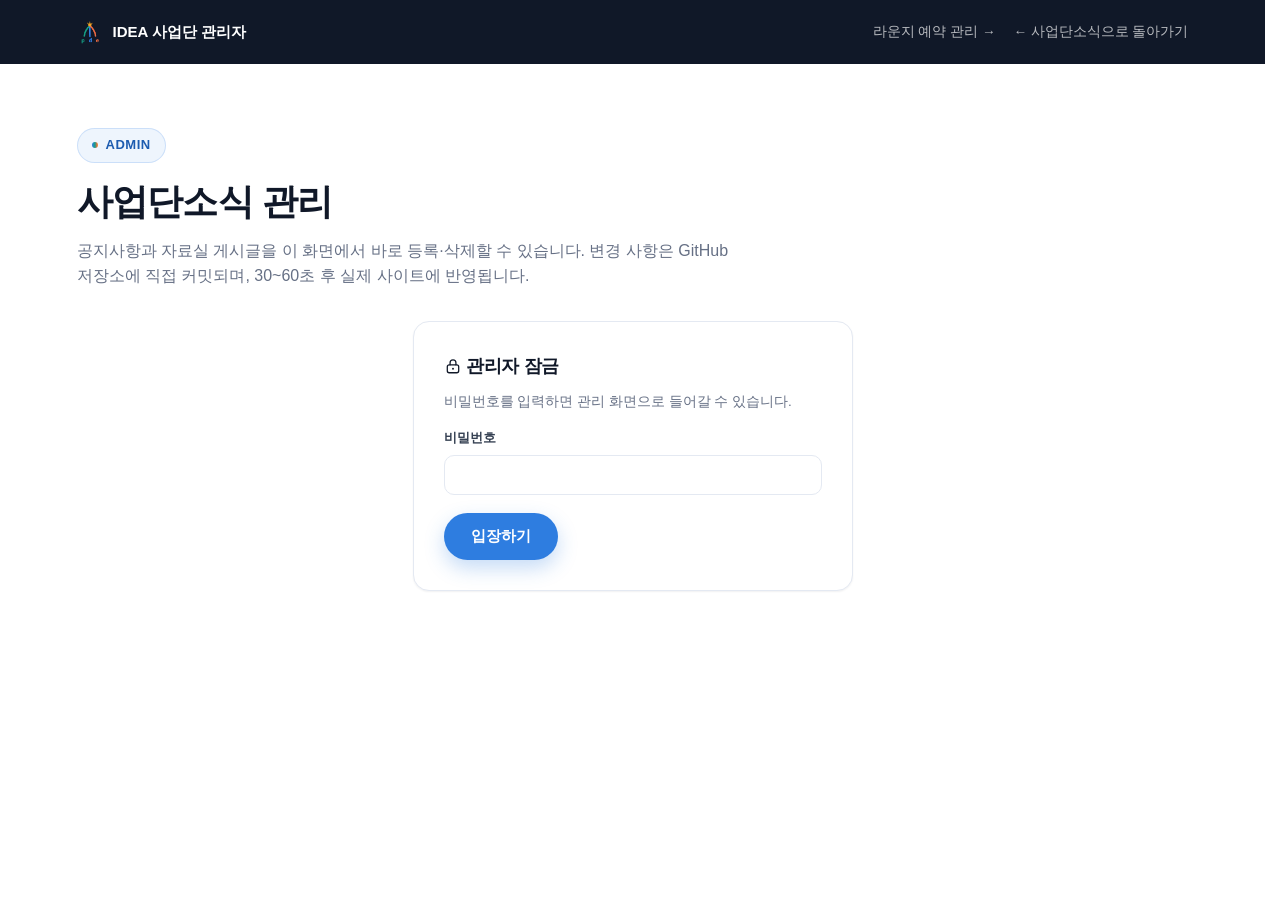
<file: admin.html>
<!DOCTYPE html>
<html lang="ko">
<head>
<meta charset="UTF-8">
<meta name="viewport" content="width=device-width, initial-scale=1.0">
<meta name="robots" content="noindex, nofollow">
<title>관리자 | IDEA 사업단</title>
<link rel="icon" href="assets/img/favicon.ico" sizes="any">
<link rel="icon" type="image/png" href="assets/img/favicon-32.png" sizes="32x32">
<link rel="apple-touch-icon" href="assets/img/apple-touch-icon.png">
<link rel="stylesheet" href="assets/css/style.css">
</head>
<body>
<svg class="icon-sprite" aria-hidden="true" focusable="false" style="position:absolute;width:0;height:0;overflow:hidden">
  <symbol id="i-chat" viewBox="0 0 24 24" fill="none" stroke="currentColor" stroke-width="1.7" stroke-linecap="round" stroke-linejoin="round"><path d="M4.5 5.5h15A1.5 1.5 0 0 1 21 7v8a1.5 1.5 0 0 1-1.5 1.5H12l-5 4v-4H4.5A1.5 1.5 0 0 1 3 15V7a1.5 1.5 0 0 1 1.5-1.5Z"/><circle cx="8.5" cy="11" r="1" fill="currentColor" stroke="none"/><circle cx="12" cy="11" r="1" fill="currentColor" stroke="none"/><circle cx="15.5" cy="11" r="1" fill="currentColor" stroke="none"/></symbol>
  <symbol id="i-silo" viewBox="0 0 24 24" fill="none" stroke="currentColor" stroke-width="1.7" stroke-linecap="round" stroke-linejoin="round"><rect x="3" y="3" width="8" height="8" rx="2"/><rect x="13" y="3" width="8" height="8" rx="2"/><rect x="3" y="13" width="8" height="8" rx="2"/><rect x="13" y="13" width="8" height="8" rx="2" stroke-dasharray="2.6 2.6"/><path d="M17 15.6v2.8M15.6 17h2.8"/></symbol>
  <symbol id="i-target" viewBox="0 0 24 24" fill="none" stroke="currentColor" stroke-width="1.7" stroke-linecap="round" stroke-linejoin="round"><circle cx="12" cy="12" r="9"/><circle cx="12" cy="12" r="4.8"/><circle cx="12" cy="12" r="1.5" fill="currentColor" stroke="none"/></symbol>
  <symbol id="i-compass" viewBox="0 0 24 24" fill="none" stroke="currentColor" stroke-width="1.7" stroke-linecap="round" stroke-linejoin="round"><circle cx="12" cy="12" r="9"/><path d="M15.9 8.1 13.8 13.8 8.1 15.9 10.2 10.2Z"/></symbol>
  <symbol id="i-sprout" viewBox="0 0 24 24" fill="none" stroke="currentColor" stroke-width="1.7" stroke-linecap="round" stroke-linejoin="round"><path d="M12 21v-7.5"/><path d="M12 13.5A5.25 5.25 0 0 0 6.75 8.25H4.5a5.25 5.25 0 0 0 5.25 5.25Z"/><path d="M12 13.5a5.25 5.25 0 0 1 5.25-5.25h2.25a5.25 5.25 0 0 1-5.25 5.25Z"/></symbol>
  <symbol id="i-merge" viewBox="0 0 24 24" fill="none" stroke="currentColor" stroke-width="1.7" stroke-linecap="round" stroke-linejoin="round"><path d="M3 6.5h3.6l4 5.5 4 5.5H18"/><path d="M3 17.5h3.6l4-5.5 4-5.5H18"/><path d="M15.6 3.9 18.2 6.5l-2.6 2.6"/><path d="M15.6 14.9 18.2 17.5l-2.6 2.6"/></symbol>
  <symbol id="i-people" viewBox="0 0 24 24" fill="none" stroke="currentColor" stroke-width="1.7" stroke-linecap="round" stroke-linejoin="round"><circle cx="9" cy="8" r="3"/><path d="M3 20.5v-1.2A4.3 4.3 0 0 1 7.3 15h3.4a4.3 4.3 0 0 1 4.3 4.3v1.2"/><circle cx="17.8" cy="9" r="2.4"/><path d="M17 14.2h.9a3.6 3.6 0 0 1 3.6 3.6v1.4"/></symbol>
  <symbol id="i-rocket" viewBox="0 0 24 24" fill="none" stroke="currentColor" stroke-width="1.7" stroke-linecap="round" stroke-linejoin="round"><path d="M12 2.5c2.9 2.6 4.4 6 4.4 9.4 0 1.9-.5 3.6-1.2 4.9H8.8c-.7-1.3-1.2-3-1.2-4.9 0-3.4 1.5-6.8 4.4-9.4Z"/><circle cx="12" cy="10" r="1.9"/><path d="M8.5 17.3c-2 1-3.2 2.7-3.2 4.6 1.8 0 3.4-.8 4.5-2.1"/><path d="M15.5 17.3c2 1 3.2 2.7 3.2 4.6-1.8 0-3.4-.8-4.5-2.1"/></symbol>
  <symbol id="i-bolt" viewBox="0 0 24 24" fill="none" stroke="currentColor" stroke-width="1.7" stroke-linecap="round" stroke-linejoin="round"><path d="M13.6 2.5 5.5 13.4h5.2L10.4 21.5l8.1-11h-5.2Z"/></symbol>
  <symbol id="i-network" viewBox="0 0 24 24" fill="none" stroke="currentColor" stroke-width="1.7" stroke-linecap="round" stroke-linejoin="round"><circle cx="12" cy="4.8" r="2.6"/><circle cx="5" cy="17.5" r="2.6"/><circle cx="19" cy="17.5" r="2.6"/><path d="M10.3 6.8 6.4 15.3M13.7 6.8l3.9 8.5M7.6 17.5h8.8"/></symbol>
  <symbol id="i-lounge" viewBox="0 0 24 24" fill="none" stroke="currentColor" stroke-width="1.7" stroke-linecap="round" stroke-linejoin="round"><path d="M3 20.5V10.2L12 3.5l9 6.7v10.3"/><path d="M2.2 20.5h19.6"/><path d="M9.2 20.5v-5.6h5.6v5.6"/></symbol>
  <symbol id="i-gear" viewBox="0 0 24 24" fill="none" stroke="currentColor" stroke-width="1.7" stroke-linecap="round" stroke-linejoin="round"><circle cx="12" cy="12" r="3.2"/><circle cx="12" cy="12" r="6.9"/><path d="M12 2.6v2.5M12 18.9v2.5M21.4 12h-2.5M5.1 12H2.6M18.6 5.4l-1.8 1.8M7.2 16.8l-1.8 1.8M18.6 18.6l-1.8-1.8M7.2 7.2 5.4 5.4"/></symbol>
  <symbol id="i-palette" viewBox="0 0 24 24" fill="none" stroke="currentColor" stroke-width="1.7" stroke-linecap="round" stroke-linejoin="round"><path d="M12 3a9 9 0 1 0 0 18 1.9 1.9 0 0 0 1.9-1.9c0-.5-.2-1-.6-1.3-.3-.4-.6-.8-.6-1.3a1.9 1.9 0 0 1 1.9-1.9h2.1A4.3 4.3 0 0 0 21 10.3C21 6.2 17 3 12 3Z"/><circle cx="8" cy="9" r="1.2" fill="currentColor" stroke="none"/><circle cx="12.6" cy="7.2" r="1.2" fill="currentColor" stroke="none"/><circle cx="6.9" cy="13.9" r="1.2" fill="currentColor" stroke="none"/></symbol>
  <symbol id="i-cube" viewBox="0 0 24 24" fill="none" stroke="currentColor" stroke-width="1.7" stroke-linecap="round" stroke-linejoin="round"><path d="M12 2.8 21 7.4v9.2L12 21.2 3 16.6V7.4Z"/><path d="M3 7.4 12 12l9-4.6M12 12v9.2"/></symbol>
  <symbol id="i-graduation" viewBox="0 0 24 24" fill="none" stroke="currentColor" stroke-width="1.7" stroke-linecap="round" stroke-linejoin="round"><path d="M2.4 8.6 12 4l9.6 4.6L12 13.2Z"/><path d="M6.2 10.4V16c0 1.7 2.6 3 5.8 3s5.8-1.3 5.8-3v-5.6"/><path d="M21.6 8.6v5.7"/></symbol>
  <symbol id="i-building" viewBox="0 0 24 24" fill="none" stroke="currentColor" stroke-width="1.7" stroke-linecap="round" stroke-linejoin="round"><rect x="3" y="8" width="7.5" height="13"/><rect x="13" y="3" width="8" height="18"/><path d="M5.8 11.5h1.9M5.8 15.3h1.9M15.8 6.6h2.4M15.8 10.4h2.4M15.8 14.2h2.4"/><path d="M2 21h20"/></symbol>
  <symbol id="i-sparkle" viewBox="0 0 24 24" fill="none" stroke="currentColor" stroke-width="1.7" stroke-linecap="round" stroke-linejoin="round"><path d="M11 3.5l1.7 4.6 4.6 1.7-4.6 1.7L11 16.1 9.3 11.5 4.7 9.8l4.6-1.7Z"/><path d="M18.2 15.1l.8 2.1 2.1.8-2.1.8-.8 2.1-.8-2.1-2.1-.8 2.1-.8Z"/></symbol>
  <symbol id="i-download" viewBox="0 0 24 24" fill="none" stroke="currentColor" stroke-width="1.7" stroke-linecap="round" stroke-linejoin="round"><path d="M12 3.8v11.4"/><path d="M7.4 10.6 12 15.2l4.6-4.6"/><path d="M4.6 19.8h14.8"/></symbol>
  <symbol id="i-clip" viewBox="0 0 24 24" fill="none" stroke="currentColor" stroke-width="1.7" stroke-linecap="round" stroke-linejoin="round"><path d="M19.6 11.7l-7.9 7.9a4.8 4.8 0 0 1-6.8-6.8l8.4-8.4a3.3 3.3 0 0 1 4.7 4.7l-8.2 8.2a1.7 1.7 0 0 1-2.4-2.4l7.2-7.2"/></symbol>
  <symbol id="i-lock" viewBox="0 0 24 24" fill="none" stroke="currentColor" stroke-width="1.7" stroke-linecap="round" stroke-linejoin="round"><rect x="4.4" y="10.4" width="15.2" height="10.6" rx="2.6"/><path d="M8.1 10.4V7.6a3.9 3.9 0 0 1 7.8 0v2.8"/><circle cx="12" cy="15.7" r="1.3" fill="currentColor" stroke="none"/></symbol>
  <symbol id="i-key" viewBox="0 0 24 24" fill="none" stroke="currentColor" stroke-width="1.7" stroke-linecap="round" stroke-linejoin="round"><circle cx="7.6" cy="16.4" r="4.1"/><path d="M10.5 13.5 19.4 4.6"/><path d="M16.6 7.4l2.4 2.4M19.4 4.6l1.6 1.6"/></symbol>
  <symbol id="i-pause" viewBox="0 0 24 24" fill="none" stroke="currentColor" stroke-width="1.7" stroke-linecap="round" stroke-linejoin="round"><rect x="7" y="5" width="3.6" height="14" rx="1.2"/><rect x="13.4" y="5" width="3.6" height="14" rx="1.2"/></symbol>
  <symbol id="i-play" viewBox="0 0 24 24" fill="none" stroke="currentColor" stroke-width="1.7" stroke-linecap="round" stroke-linejoin="round"><path d="M8 5.2v13.6L19 12z"/></symbol>
</svg>

<div class="admin-bar">
  <div class="container">
    <div class="brand-mini">
      <img src="assets/img/logo-mark.png" alt="IDEA 사업단">
      IDEA 사업단 관리자
    </div>
    <div style="display:flex; align-items:center; gap:18px;">
      <a href="reserve-admin.html" class="back">라운지 예약 관리 →</a>
      <button id="lock-now" type="button" class="back" style="background:none; border:0; font:inherit; cursor:pointer; display:inline-flex; align-items:center; gap:6px;" hidden>잠금<svg class="ic ic--sm" aria-hidden="true" focusable="false"><use href="#i-lock"></use></svg></button>
      <a href="news.html" class="back">← 사업단소식으로 돌아가기</a>
    </div>
  </div>
</div>

<section class="section--tight">
  <div class="container">

    <div class="section-head" style="margin-bottom:32px;">
      <span class="eyebrow"><span class="dot"></span>ADMIN</span>
      <h2>사업단소식 관리</h2>
      <p>공지사항과 자료실 게시글을 이 화면에서 바로 등록·삭제할 수 있습니다. 변경 사항은 GitHub 저장소에 직접 커밋되며, 30~60초 후 실제 사이트에 반영됩니다.</p>
    </div>

    <div id="lock-screen" class="card" style="max-width:440px; margin: 0 auto;">
      <div id="lock-loading">
        <p style="color:var(--ink-500);">확인 중…</p>
      </div>

      <div id="lock-login" hidden>
        <h3 class="panel-title"><svg class="ic ic--inline" aria-hidden="true" focusable="false"><use href="#i-lock"></use></svg> 관리자 잠금</h3>
        <p style="font-size:13.5px; color:var(--ink-500); margin-bottom:16px;">비밀번호를 입력하면 관리 화면으로 들어갈 수 있습니다.</p>
        <div id="login-status" class="status-msg"></div>
        <form id="login-form">
          <div class="field">
            <label for="login-password">비밀번호</label>
            <input type="password" id="login-password" autocomplete="current-password" required>
          </div>
          <button type="submit" class="btn btn--primary">입장하기</button>
        </form>
      </div>

      <div id="lock-setup" hidden>
        <h3 class="panel-title"><svg class="ic ic--inline" aria-hidden="true" focusable="false"><use href="#i-key"></use></svg> 관리자 비밀번호 최초 설정</h3>
        <p style="font-size:13.5px; color:var(--ink-500); margin-bottom:16px;">
          아직 관리자 비밀번호가 설정되지 않았습니다. 앞으로 이 페이지에 들어올 때 사용할 비밀번호를 정하고, GitHub 토큰을 함께 입력해 주세요.
          비밀번호는 원문이 아닌 해시값으로만 저장소에 저장됩니다.
        </p>
        <div id="setup-status" class="status-msg"></div>
        <form id="setup-form">
          <div class="field">
            <label for="setup-token">GitHub 개인 액세스 토큰(Fine-grained PAT)</label>
            <input type="password" id="setup-token" placeholder="github_pat_로 시작하는 토큰을 붙여넣으세요" autocomplete="off" required>
          </div>
          <div class="field">
            <label for="setup-password">새 비밀번호</label>
            <input type="password" id="setup-password" autocomplete="new-password" required>
          </div>
          <div class="field">
            <label for="setup-password-confirm">새 비밀번호 확인</label>
            <input type="password" id="setup-password-confirm" autocomplete="new-password" required>
          </div>
          <button type="submit" class="btn btn--primary">설정하고 시작하기</button>
        </form>
        <details style="margin-top:18px; font-size:13.5px; color:var(--ink-500);">
          <summary style="cursor:pointer; font-weight:700; color:var(--ink-700);">토큰 발급 방법 보기</summary>
          <ol style="margin:12px 0 0; padding-left:20px; line-height:2;">
            <li><a href="https://github.com/settings/personal-access-tokens/new" target="_blank" rel="noopener">github.com/settings/personal-access-tokens/new</a> 접속 (GitHub 로그인 필요)</li>
            <li>Token name: 원하는 이름 입력 (예: idea-site-admin)</li>
            <li>Repository access → <strong>Only select repositories</strong> → <code>ideamyongji.github.io</code> 선택</li>
            <li>Permissions → Repository permissions → <strong>Contents: Read and write</strong> 선택</li>
            <li>Generate token 클릭 후 발급된 토큰(<code>github_pat_...</code>)을 복사해 위 입력창에 붙여넣기</li>
          </ol>
        </details>
      </div>
    </div>

    <div id="admin-content" hidden>

    <div class="card" style="margin-bottom:32px;">
      <h3 style="font-size:16px;">GitHub 토큰 관리</h3>
      <p style="font-size:13.5px; color:var(--ink-500); margin-bottom:16px;">
        아래 안내에 따라 발급받은 GitHub 토큰을 입력하고 저장하세요. 토큰은 <strong>이 브라우저에만</strong> 저장되며, GitHub API 외에는 어디로도 전송되지 않습니다.
      </p>
      <div class="field">
        <label for="gh-token">GitHub 개인 액세스 토큰(Fine-grained PAT)</label>
        <input type="password" id="gh-token" placeholder="github_pat_로 시작하는 토큰을 붙여넣으세요" autocomplete="off">
      </div>
      <div style="display:flex; gap:10px; align-items:center; flex-wrap:wrap;">
        <button id="save-token" type="button" class="btn btn--primary btn--sm">토큰 저장</button>
        <button id="clear-token" type="button" class="btn btn--outline btn--sm">토큰 삭제</button>
        <span id="token-status" style="font-size:13px; color:var(--ink-500);"></span>
      </div>
      <details style="margin-top:18px; font-size:13.5px; color:var(--ink-500);">
        <summary style="cursor:pointer; font-weight:700; color:var(--ink-700);">토큰 발급 방법 보기</summary>
        <ol style="margin:12px 0 0; padding-left:20px; line-height:2;">
          <li><a href="https://github.com/settings/personal-access-tokens/new" target="_blank" rel="noopener">github.com/settings/personal-access-tokens/new</a> 접속 (GitHub 로그인 필요)</li>
          <li>Token name: 원하는 이름 입력 (예: idea-site-admin)</li>
          <li>Repository access → <strong>Only select repositories</strong> → <code>ideamyongji.github.io</code> 선택</li>
          <li>Permissions → Repository permissions → <strong>Contents: Read and write</strong> 선택</li>
          <li>Generate token 클릭 후 발급된 토큰(<code>github_pat_...</code>)을 복사해 위 입력창에 붙여넣기</li>
          <li>토큰은 한 번만 표시되니 안전한 곳에 백업해 두세요. 만료되면 같은 방법으로 재발급하면 됩니다.</li>
        </ol>
      </details>
    </div>

    <nav class="subnav" style="position:static; margin-bottom:32px;">
      <ul>
        <li><a href="#notice" class="tab-link active" data-tab="notice">공지사항 관리</a></li>
        <li><a href="#archive" class="tab-link" data-tab="archive">자료실 관리</a></li>
        <li><a href="#gallery" class="tab-link" data-tab="gallery">포토갤러리 관리</a></li>
      </ul>
    </nav>

    <div class="tab-panel" data-panel="notice">
      <div class="grid grid--2">
        <div class="card">
          <h3 id="notice-form-title" style="font-size:16px; margin-bottom:16px;">새 공지사항 등록</h3>
          <div id="notice-status" class="status-msg"></div>
          <form id="notice-form">
            <input type="hidden" id="notice-edit-index" value="">
            <div class="field">
              <label for="notice-date">날짜</label>
              <input type="date" id="notice-date" required>
            </div>
            <div class="field">
              <label for="notice-category">카테고리</label>
              <select id="notice-category">
                <option value="공지">공지</option>
                <option value="모집">모집</option>
                <option value="프로그램">프로그램</option>
                <option value="행사">행사</option>
                <option value="사업단">사업단</option>
              </select>
            </div>
            <div class="field">
              <label for="notice-title">제목</label>
              <input type="text" id="notice-title" placeholder="공지 제목을 입력하세요" required>
            </div>
            <div class="field">
              <label for="notice-content">내용 <span class="hint">(선택, 비워두면 제목만 표시됩니다)</span></label>
              <textarea id="notice-content" rows="6" placeholder="공지 내용을 입력하세요. 빈 줄로 문단을 구분할 수 있습니다."></textarea>
            </div>
            <div class="field">
              <label for="notice-attachment">첨부파일 <span class="hint">(선택, 이미지·문서 등, 최대 100MB)</span></label>
              <input type="file" id="notice-attachment">
              <div id="notice-existing-attachment" class="hint" style="margin-top:8px;" hidden>
                <label style="display:flex; align-items:center; gap:6px; font-weight:500;">
                  <input type="checkbox" id="notice-remove-attachment" style="width:auto;">
                  기존에 첨부된 파일을 삭제합니다 (새 파일을 선택하면 자동으로 교체됩니다)
                </label>
              </div>
            </div>
            <div style="display:flex; gap:10px;">
              <button type="submit" id="notice-submit-btn" class="btn btn--primary">게시하기</button>
              <button type="button" id="notice-cancel-edit" class="btn btn--outline" hidden>수정 취소</button>
            </div>
          </form>
        </div>
        <div class="card">
          <h3 id="notice-list-title" style="font-size:16px; margin-bottom:8px;">등록된 공지사항</h3>
          <div id="notice-admin-list"></div>
        </div>
      </div>
    </div>

    <div class="tab-panel" data-panel="archive" hidden>
      <div class="grid grid--2">
        <div class="card">
          <h3 style="font-size:16px; margin-bottom:16px;">새 자료 등록</h3>
          <p class="field hint" style="margin-top:-8px; margin-bottom:16px;">GitHub API 제한으로 파일 하나당 최대 100MB까지 업로드할 수 있습니다.</p>
          <div id="archive-status" class="status-msg"></div>
          <form id="archive-form">
            <div class="field">
              <label for="archive-date">날짜</label>
              <input type="date" id="archive-date" required>
            </div>
            <div class="field">
              <label for="archive-title">제목</label>
              <input type="text" id="archive-title" placeholder="자료 제목을 입력하세요" required>
            </div>
            <div class="field">
              <label for="archive-file">파일 (최대 100MB)</label>
              <input type="file" id="archive-file" required>
            </div>
            <button type="submit" class="btn btn--primary">게시하기</button>
          </form>
        </div>
        <div class="card">
          <h3 class="panel-title">등록된 자료</h3>
          <div id="archive-admin-list"></div>
        </div>
      </div>
    </div>

    <div class="tab-panel" data-panel="gallery" hidden>
      <div class="grid grid--2">
        <div class="card">
          <h3 id="gallery-form-title" style="font-size:16px; margin-bottom:16px;">새 게시물 등록</h3>
          <p class="field hint" style="margin-top:-8px; margin-bottom:16px;">사진을 여러 장 선택하면 사이트에서 캐러셀(넘겨보기)로 표시됩니다. 이미지 파일만 업로드할 수 있으며, 장당 최대 100MB까지 가능합니다. 수정 모드에서는 사진을 추가로 더 올릴 수도 있습니다.</p>
          <div id="gallery-status" class="status-msg"></div>
          <form id="gallery-form">
            <input type="hidden" id="gallery-edit-index" value="">
            <div class="field">
              <label for="gallery-date">날짜</label>
              <input type="date" id="gallery-date" required>
            </div>
            <div class="field">
              <label for="gallery-caption">설명 <span class="hint">(선택)</span></label>
              <input type="text" id="gallery-caption" placeholder="예: 2026 IDEA 미니 해커톤 현장">
            </div>
            <div class="field">
              <label for="gallery-image">사진 파일 <span class="hint" id="gallery-image-hint">(여러 장 선택 가능)</span></label>
              <input type="file" id="gallery-image" accept="image/*" multiple>
            </div>
            <div style="display:flex; gap:10px;">
              <button type="submit" id="gallery-submit-btn" class="btn btn--primary">게시하기</button>
              <button type="button" id="gallery-cancel-edit" class="btn btn--outline" hidden>수정 취소</button>
            </div>
          </form>
        </div>
        <div class="card">
          <h3 class="panel-title">등록된 사진</h3>
          <div id="gallery-admin-list"></div>
        </div>
      </div>
    </div>

    </div>

  </div>
</section>

<script src="assets/js/admin.js"></script>
</body>
</html>
</file>
<file: assets/css/style.css>
@charset "UTF-8";
/* Pretendard는 각 페이지 <head>의 <link>로 로드합니다.
   CSS 안의 @import는 "style.css 다운로드 → import CSS 다운로드 → 폰트 파일"의
   3단 직렬 체인을 만들어 첫 렌더를 지연시킵니다. */

/* ==========================================================================
   IDEA 사업단 디자인 시스템
   - Institute for Design Engineering with AI
   - 브랜드 컬러: 로고(pde)에서 추출한 blue / teal / orange / gold
   ========================================================================== */

:root {
  --blue: #2e7de0;
  --teal: #16a085;
  --orange: #ee6b43;
  --gold: #f5a623;

  /* 같은 계열 옅은 틴트 배경 위에 얹는 "텍스트 전용" 진한 변형.
     --blue/--teal를 8~9% 틴트 위에 그대로 쓰면 채도만 다른 두 색이라
     대비가 3:1대로 떨어지므로(WCAG AA 미달) 텍스트는 반드시 -700을 씁니다.
     측정값: blue-700 5.95:1 / teal-700 5.46:1 (기준 4.5:1) */
  --blue-700: #1d5cb0;
  --teal-700: #0d7059;

  --ink-900: #101828;
  --ink-700: #364153;
  --ink-500: #667085;
  --ink-300: #98a2b3;
  --ink-100: #eaecf0;

  --bg: #ffffff;
  --bg-soft: #f7f9fc;
  --bg-soft-2: #eef2fa;
  --border: #e4e9f2;

  --radius-lg: 24px;
  --radius-md: 16px;
  --radius-sm: 10px;
  --radius-xs: 8px;

  /* 스페이싱 스케일 (4px 기준) */
  --space-2: 8px;
  --space-3: 12px;
  --space-4: 16px;
  --space-5: 24px;
  --space-6: 32px;
  --space-7: 56px;
  --space-8: 96px;

  /* 타이포 스케일 */
  --fs-1: 13px;
  --fs-2: 14px;
  --fs-3: 16px;
  --fs-5: clamp(26px, 3vw, 36px);
  --fs-6: clamp(32px, 4.2vw, 52px);

  /* 스티키 헤더/서브내비 높이 — 앵커 오프셋과 subnav top이 이 값을 공유합니다 */
  --header-h: 78px;
  --sticky-stack: 150px;

  --shadow-sm: 0 1px 2px rgba(16, 24, 40, 0.06);
  --shadow-md: 0 8px 24px rgba(16, 24, 40, 0.08);
  --shadow-lg: 0 24px 48px -12px rgba(16, 24, 40, 0.18);

  --gradient-hero: linear-gradient(120deg, #12233f 0%, #16385f 45%, #1c4f6b 75%, #1a5457 100%);
  --gradient-brand: linear-gradient(90deg, var(--blue), var(--teal) 50%, var(--orange) 85%, var(--gold));

  --container: 1160px;
}

* { box-sizing: border-box; }
/* 스티키 헤더(78px) + 서브내비(약 59px) 아래로 앵커가 숨지 않도록 오프셋을 줍니다.
   이게 없으면 드롭다운/서브내비의 모든 #해시 링크가 제목을 가린 채 착지합니다. */
html {
  scroll-behavior: smooth;
  scroll-padding-top: var(--sticky-stack);
  /* 라이트박스 열 때 body overflow:hidden으로 스크롤바가 사라지며 생기는 가로 점프 방지 */
  scrollbar-gutter: stable;
}
@media (max-width: 960px) {
  /* 모바일에는 서브내비가 헤더에 붙어 스티키로 쌓이지 않으므로 오프셋을 줄입니다 */
  html { scroll-padding-top: 96px; }
}
[hidden] { display: none !important; }

/* 스킵 링크: 키보드 사용자가 내비게이션 링크 16개를 매 페이지 통과하지 않도록,
   Tab 첫 타에 나타나 본문으로 바로 건너뛸 수 있게 합니다. */
.skip-link {
  position: fixed; top: 12px; left: 50%; z-index: 3000;
  translate: -50% -200%;
  padding: 12px 22px; border-radius: 999px;
  background: var(--ink-900); color: #fff; font-size: 14px; font-weight: 700;
  box-shadow: var(--shadow-lg);
  transition: translate .18s ease;
}
.skip-link:focus-visible { translate: -50% 0; outline: 2px solid #fff; outline-offset: 2px; }

/* 키보드로 탐색할 때(마우스 클릭 시에는 뜨지 않음) 지금 어디에 있는지 명확히 보이도록 */
:focus-visible { outline: 2px solid var(--blue); outline-offset: 3px; border-radius: 4px; }
.btn:focus-visible { outline-offset: 2px; }
.gallery-item:focus-visible .gallery-media { outline: 2px solid var(--blue); outline-offset: 2px; }

body {
  margin: 0;
  font-family: "Pretendard Variable", Pretendard, -apple-system, BlinkMacSystemFont,
    "Apple SD Gothic Neo", "Malgun Gothic", sans-serif;
  color: var(--ink-700);
  background: var(--bg);
  line-height: 1.6;
  -webkit-font-smoothing: antialiased;
  word-break: keep-all;
  overflow-wrap: break-word;
}

img { max-width: 100%; display: block; }
a { color: inherit; text-decoration: none; }
ul { list-style: none; margin: 0; padding: 0; }
button { font-family: inherit; cursor: pointer; }

h1, h2, h3, h4 { margin: 0; color: var(--ink-900); font-weight: 800; letter-spacing: -0.02em; }

.container { max-width: var(--container); margin: 0 auto; padding: 0 24px; }

/* ---------- 공통 유틸 ---------- */
.eyebrow {
  display: inline-flex;
  align-items: center;
  gap: 8px;
  font-size: var(--fs-1);
  font-weight: 700;
  letter-spacing: 0.04em;
  color: var(--blue-700);
  background: rgba(46, 125, 224, 0.08);
  border: 1px solid rgba(46, 125, 224, 0.18);
  padding: 6px 14px;
  border-radius: 999px;
  margin-bottom: 16px;
}
.eyebrow .dot { width: 6px; height: 6px; border-radius: 50%; background: var(--gradient-brand); }

.section { padding: var(--space-8) 0; }
.section--soft { background: var(--bg-soft); }
.section--tight { padding: 64px 0; }

.section-head { max-width: 720px; margin: 0 0 var(--space-7); }
.section-head h2 { font-size: var(--fs-5); line-height: 1.3; }
.section-head p { margin-top: var(--space-3); font-size: var(--fs-3); color: var(--ink-500); }

.btn {
  display: inline-flex;
  align-items: center;
  gap: 8px;
  padding: 13px 26px;
  border-radius: 999px;
  font-weight: 700;
  font-size: 15px;
  border: 1px solid transparent;
  transition: transform .18s ease, box-shadow .18s ease, background .18s ease, color .18s ease;
  white-space: nowrap;
}
.btn:hover { transform: translateY(-2px); }
.btn--primary { background: var(--blue); color: #fff; box-shadow: 0 8px 20px rgba(46,125,224,.28); }
.btn--primary:hover { background: #2569c9; }
.btn--ghost { background: rgba(255,255,255,.08); color: #fff; border-color: rgba(255,255,255,.35); }
.btn--ghost:hover { background: rgba(255,255,255,.16); }
.btn--outline { background: #fff; color: var(--ink-900); border-color: var(--border); }
.btn--outline:hover { border-color: var(--blue); color: var(--blue); }
.btn--sm { padding: 9px 18px; font-size: 13px; }

/* ---------- 헤더 ---------- */
.site-header {
  position: sticky;
  top: 0;
  z-index: 100;
  background: rgba(255,255,255,0.55);
  backdrop-filter: blur(8px);
  border-bottom: 1px solid rgba(228,233,242,0.6);
  transition: background .3s ease, backdrop-filter .3s ease, box-shadow .3s ease, border-color .3s ease;
}
.site-header.is-scrolled {
  background: rgba(255,255,255,0.86);
  backdrop-filter: blur(16px);
  border-bottom-color: var(--border);
}
.header-inner {
  display: flex;
  align-items: center;
  justify-content: space-between;
  height: var(--header-h);
  gap: 24px;
}
.brand { display: flex; align-items: center; gap: 10px; flex-shrink: 0; }
.brand img { height: 36px; width: auto; }
.brand-text { display: flex; flex-direction: column; line-height: 1.15; }
.brand-text b { font-size: 17px; font-weight: 800; color: var(--ink-900); letter-spacing: -0.01em; }
.brand-text span { font-size: 11px; color: var(--ink-500); font-weight: 600; letter-spacing: 0.02em; }

.nav { display: flex; align-items: center; gap: 4px; margin: 0 auto; }
.nav > li { position: relative; }
.nav > li > a {
  display: flex; align-items: center; height: var(--header-h); padding: 0 18px;
  font-weight: 700; font-size: 15.5px; color: var(--ink-700);
  border-bottom: 2px solid transparent;
}
.nav > li > a:hover, .nav > li.active > a { color: var(--blue); border-bottom-color: var(--blue); }

.dropdown {
  position: absolute; top: 100%; left: 50%; transform: translateX(-50%);
  min-width: 210px; background: #fff; border: 1px solid var(--border);
  border-radius: var(--radius-sm); box-shadow: var(--shadow-lg);
  padding: 8px; opacity: 0; visibility: hidden; translate: 0 8px;
  transition: opacity .16s ease, translate .16s ease, visibility .16s;
}
/* :hover만 있으면 visibility:hidden 때문에 Tab 포커스가 하위 링크로 못 들어갑니다.
   :focus-within을 함께 걸어 키보드로도 하위 메뉴 9개에 접근할 수 있게 합니다. */
.nav > li:hover .dropdown,
.nav > li:focus-within .dropdown { opacity: 1; visibility: visible; translate: 0 0; }
.dropdown a { display: block; padding: 10px 14px; border-radius: 8px; font-size: 14.5px; font-weight: 600; color: var(--ink-700); }
.dropdown a:hover { background: var(--bg-soft-2); color: var(--blue); }

.header-actions { display: flex; align-items: center; gap: 14px; flex-shrink: 0; }
.header-actions .tag {
  font-size: 12px; font-weight: 700; color: var(--teal-700); background: rgba(22,160,133,.09);
  border: 1px solid rgba(22,160,133,.22); padding: 6px 12px; border-radius: 999px;
}
.mju-badge { height: 30px; width: auto; display: block; }
@media (max-width: 600px) {
  .mju-badge { display: none; }
}

.nav-toggle { display: none; width: 44px; height: 44px; align-items: center; justify-content: center; border: 1px solid var(--border); border-radius: var(--radius-sm); background: #fff; }
.nav-toggle span, .nav-toggle::before, .nav-toggle::after { content:""; display:block; width: 18px; height: 2px; background: var(--ink-900); border-radius: 2px; }
.nav-toggle span { margin: 4px 0; }

/* ---------- 히어로 ---------- */
.hero {
  position: relative;
  background: var(--gradient-hero);
  color: #fff;
  overflow: hidden;
  padding: 96px 0 84px;
}
.hero::before {
  content: "";
  position: absolute; inset: -20% -10% auto auto; width: 620px; height: 620px;
  background: radial-gradient(circle, rgba(238,107,67,.35), transparent 65%);
  filter: blur(10px);
  animation: bubble-float-a 16s ease-in-out infinite;
}
.hero::after {
  content: "";
  position: absolute; left: -10%; bottom: -30%; width: 520px; height: 520px;
  background: radial-gradient(circle, rgba(22,160,133,.35), transparent 65%);
  animation: bubble-float-b 20s ease-in-out infinite;
}
.hero-inner { position: relative; z-index: 1; display: grid; grid-template-columns: 1.15fr 0.85fr; gap: 48px; align-items: center; }
.hero-eyebrow {
  display: inline-flex; align-items: center; gap: 7px; font-size: 13px; font-weight: 700;
  background: rgba(255,255,255,.1); border: 1px solid rgba(255,255,255,.28);
  padding: 7px 16px; border-radius: 999px; margin-bottom: 22px; letter-spacing: .02em;
}
.hero h1 { color: #fff; font-size: var(--fs-6); line-height: 1.28; letter-spacing: -0.02em; }
.hero h1 em { font-style: normal; background: var(--gradient-brand); -webkit-background-clip: text; background-clip: text; color: transparent; }
.hero p.lead { margin-top: 22px; font-size: 17px; color: rgba(255,255,255,.82); max-width: 520px; }
.hero-cta { display: flex; gap: 12px; margin-top: 34px; flex-wrap: wrap; }
.hero-visual { display: flex; justify-content: center; align-items: center; }

/* ---------- 히어로 사진 스트립 ----------
   헤더에 이미 있는 로고를 한 번 더 띄우던 자리를, 실제 공간·활동 사진이
   천천히 흐르는 세로 스트립으로 바꿉니다.

   앞서 제거한 마퀴 티커와의 차이: 티커는 헤더 태그와 중복되는 "글자"를 굴려
   정보량이 0이었고, 이건 정적으로는 전달할 수 없는 "사진 증거"를 보여줍니다.
   그래도 움직임이므로 WCAG 2.2.2에 맞춰 (1) 일시정지 버튼, (2) 마우스·키보드
   포커스 시 자동 정지, (3) prefers-reduced-motion 시 정지 + 수동 스크롤을 모두 둡니다. */
.hero-strip {
  position: relative;
  width: min(440px, 100%);
  height: clamp(360px, 40vw, 500px);   /* 다음 사진이 살짝 걸쳐 보여 "더 있다"는 신호를 줍니다 */
  border-radius: var(--radius-md); overflow: hidden;
  border: 1px solid rgba(255,255,255,.28);
  box-shadow: 0 24px 48px -12px rgba(0,0,0,.5);
  background: rgba(255,255,255,.06);
}
/* 프레임에서 잘리는 위/아래를 눌러, 사진이 흘러 들어오고 나가는 것처럼 보이게 */
.hero-strip::before, .hero-strip::after {
  content: ""; position: absolute; left: 0; right: 0; height: 58px; z-index: 2; pointer-events: none;
}
.hero-strip::before { top: 0;    background: linear-gradient(180deg, rgba(13,29,52,.9), transparent); }
.hero-strip::after  { bottom: 0; background: linear-gradient(0deg,   rgba(13,29,52,.9), transparent); }

.hero-strip-track {
  display: flex; flex-direction: column; gap: 12px;
  /* 이동 거리는 "그룹 1개 높이 + 간격"이어야 이음매가 없습니다.
     translateY(-50%) 같은 어림값은 padding·gap 때문에 어긋나므로,
     main.js가 실측해 --strip-shift에 넣어줍니다. */
  animation: hero-strip-scroll var(--strip-duration, 56s) linear infinite;
}
.hero-strip-group { display: flex; flex-direction: column; gap: 12px; }
@keyframes hero-strip-scroll {
  from { transform: translateY(0); }
  to   { transform: translateY(calc(-1 * var(--strip-shift, 0px))); }
}
/* JS가 실측을 마치기 전에는 애니메이션을 걸지 않습니다(어긋난 채로 도는 것 방지) */
.hero-strip:not(.is-ready) .hero-strip-track { animation: none; }
.hero-strip.is-paused .hero-strip-track,
.hero-strip:hover .hero-strip-track,
.hero-strip:focus-within .hero-strip-track { animation-play-state: paused; }

.hero-shot { margin: 0; position: relative; display: block; border-radius: var(--radius-sm); overflow: hidden; }
.hero-shot img { display: block; width: 100%; height: auto; }
.hero-shot figcaption {
  position: absolute; left: 8px; right: 8px; bottom: 8px;
  display: inline-flex; align-items: center; gap: 6px;
  padding: 6px 11px; border-radius: 999px;
  background: rgba(16,24,40,.66); backdrop-filter: blur(10px); -webkit-backdrop-filter: blur(10px);
  border: 1px solid rgba(255,255,255,.2);
  color: #fff; font-size: 11.5px; font-weight: 700; line-height: 1.3;
}
.hero-shot figcaption .ic { width: 13px; height: 13px; flex: none; }
a.hero-shot:hover img { filter: brightness(1.06); }
a.hero-shot:focus-visible { outline: 2px solid #fff; outline-offset: 2px; }

.hero-strip-toggle {
  position: absolute; right: 10px; top: 10px; z-index: 3;
  width: 34px; height: 34px; border-radius: 999px; padding: 0;
  display: flex; align-items: center; justify-content: center;
  background: rgba(16,24,40,.6); backdrop-filter: blur(10px); -webkit-backdrop-filter: blur(10px);
  border: 1px solid rgba(255,255,255,.28); color: #fff; cursor: pointer;
  transition: background .18s ease;
}
.hero-strip-toggle:hover { background: rgba(16,24,40,.85); }
.hero-strip-toggle .ic { width: 15px; height: 15px; }

@media (prefers-reduced-motion: reduce) {
  /* 움직임을 끄고, 대신 손으로 훑어볼 수 있게 합니다 */
  .hero-strip-track { animation: none !important; }
  .hero-strip { overflow-y: auto; overscroll-behavior: contain; }
  .hero-strip-toggle { display: none; }
  /* 위/아래 페이드는 "흐르고 있음"을 암시하는 장치인데, 스크롤 컨테이너 안에서는
     내용과 함께 밀려 올라가 어색해집니다. 움직임이 없으므로 함께 끕니다. */
  .hero-strip::before, .hero-strip::after { content: none; }
}
@media (max-width: 960px) {
  .hero-strip { width: min(520px, 100%); height: clamp(260px, 52vw, 340px); }
}

.hero-stats { display: grid; grid-template-columns: repeat(4, 1fr); gap: 14px; margin-top: 64px; position: relative; z-index: 1; }
.hero-stats .stat {
  text-align: left; padding: 18px 20px; border-radius: var(--radius-md);
  background: rgba(255,255,255,.1); backdrop-filter: blur(12px); -webkit-backdrop-filter: blur(12px);
  border: 1px solid rgba(255,255,255,.22);
  transition: transform .25s ease, background .25s ease, border-color .25s ease;
}
.hero-stats .stat:hover { transform: translateY(-4px); background: rgba(255,255,255,.18); border-color: rgba(255,255,255,.36); }
.hero-stats .stat b { display: block; font-size: 30px; font-weight: 800; color: #fff; font-variant-numeric: tabular-nums; }
.hero-stats .stat span { font-size: 13px; color: rgba(255,255,255,.68); }

/* ---------- 페이지 상단 (서브페이지) ---------- */
.page-hero {
  background: var(--gradient-hero);
  color: #fff;
  padding: 68px 0 54px;
  position: relative;
  overflow: hidden;
}
.page-hero::before {
  content: ""; position: absolute; left: -6%; bottom: -55%; width: 320px; height: 320px;
  background: radial-gradient(circle, rgba(22,160,133,.28), transparent 65%);
  animation: bubble-float-b 18s ease-in-out infinite;
}
.page-hero::after {
  content: ""; position: absolute; right: -8%; top: -40%; width: 420px; height: 420px;
  background: radial-gradient(circle, rgba(245,166,35,.3), transparent 65%);
  animation: bubble-float-a 14s ease-in-out infinite;
}

@keyframes bubble-float-a {
  0%, 100% { transform: translate(0, 0) scale(1); }
  50% { transform: translate(-18px, 22px) scale(1.06); }
}
@keyframes bubble-float-b {
  0%, 100% { transform: translate(0, 0) scale(1); }
  50% { transform: translate(20px, -18px) scale(0.94); }
}
@media (prefers-reduced-motion: reduce) {
  .hero::before, .hero::after, .page-hero::before, .page-hero::after { animation: none; }
}
.page-hero h1 { color: #fff; font-size: clamp(26px, 3.4vw, 38px); position: relative; z-index: 1; }
.page-hero p { margin-top: 12px; color: rgba(255,255,255,.78); max-width: 620px; position: relative; z-index: 1; }

.subnav {
  background: #fff; border-bottom: 1px solid var(--border);
  position: sticky; top: calc(var(--header-h) + 1px); z-index: 90;
}
.subnav ul {
  display: flex; gap: 4px; overflow-x: auto;
  /* 좁은 화면에서 탭이 넘칠 때 스크롤바 트랙이 UI 요소처럼 보였습니다.
     스크롤은 유지하고 막대만 숨긴 뒤, 오른쪽 페이드로 "더 있음"을 알립니다. */
  scrollbar-width: none; -ms-overflow-style: none;
  scroll-snap-type: x proximity;
}
.subnav ul::-webkit-scrollbar { display: none; }
.subnav a { scroll-snap-align: start; }
.subnav .container { position: relative; }
.subnav .container::after {
  content: ""; position: absolute; right: 0; top: 0; bottom: 0; width: 36px;
  background: linear-gradient(90deg, transparent, #fff 70%);
  pointer-events: none;
}
@media (min-width: 961px) {
  .subnav .container::after { display: none; }
}
.subnav a { display: inline-flex; padding: 16px 18px; font-weight: 700; font-size: 14.5px; color: var(--ink-500); border-bottom: 2px solid transparent; white-space: nowrap; }
.subnav a:hover, .subnav a.active { color: var(--blue-700); border-bottom-color: var(--blue); }

/* ---------- 카드 그리드 ---------- */
.grid { display: grid; gap: 24px; }
.grid--2 { grid-template-columns: repeat(2, 1fr); }
.grid--3 { grid-template-columns: repeat(3, 1fr); }
.grid--4 { grid-template-columns: repeat(4, 1fr); }

.card {
  background: #fff; border: 1px solid var(--border); border-radius: var(--radius-md);
  padding: 30px; box-shadow: var(--shadow-sm); transition: transform .2s ease, box-shadow .2s ease, border-color .2s ease;
}
.card:hover { transform: translateY(-4px); box-shadow: var(--shadow-md); border-color: rgba(46,125,224,.25); }
.card .icon {
  width: 48px; height: 48px; border-radius: var(--radius-sm); display: flex; align-items: center; justify-content: center;
  font-size: 20px; font-weight: 800; margin-bottom: 18px;
  transition: background .2s ease, color .2s ease;
  /* 색은 아래 .icon--* 모디파이어가 정합니다. 여기서 color를 지정하면
     (.card .icon 이 .icon--neutral 보다 우선순위가 높아) 모디파이어가 무력화됩니다. */
}
/* 인라인 SVG 아이콘. currentColor를 쓰므로 칩의 color만 바꾸면 아이콘 색도 따라옵니다.
   기존 이모지는 OS마다 다른 그림으로 렌더링되어(🏛️는 Windows·Apple·Android가 전부 다름)
   브랜드 통일성을 유지할 수 없었습니다. */
.ic { width: 24px; height: 24px; flex: none; }
.ic--sm { width: 15px; height: 15px; }
.ic--inline { width: 18px; height: 18px; vertical-align: -3px; }

/* 컬러 위계: 4색(blue·teal·orange·gold)을 동시에 쓰는 곳은 IDEA 인재상 4글자 한 곳뿐입니다.
   그 외 카드 아이콘은 전부 이 뉴트럴 칩으로 통일했습니다.
   같은 4색이 "IDEA 역량 / 참여학과 / G·R·O·W 전략"이라는 서로 다른 세 분류를
   동시에 가리키고 있어서 색이 아무 의미도 전달하지 못하던 문제를 해결합니다. */
.icon--neutral { background: var(--bg-soft-2); color: var(--blue-700); }
.card:hover .icon--neutral { background: rgba(46, 125, 224, 0.14); }
.icon--letter { background: var(--bg-soft-2); color: var(--blue-700); font-size: 20px; letter-spacing: -0.02em; }

.card h3 { font-size: 18px; margin-bottom: 10px; }
.card p { font-size: 14.5px; color: var(--ink-500); margin: 0; }
.card .tags { display: flex; gap: 6px; flex-wrap: wrap; margin-top: 16px; }
.card .tags span { font-size: 12px; font-weight: 700; padding: 4px 10px; border-radius: 999px; background: var(--bg-soft-2); color: var(--ink-700); }

/* ---------- 필요성 / 인용구 ---------- */
.quote-card {
  background: var(--bg-soft); border-left: 4px solid var(--blue); border-radius: 0 var(--radius-sm) var(--radius-sm) 0;
  padding: 22px 24px; font-size: 15px; color: var(--ink-700);
}
.quote-card cite { display: block; margin-top: 10px; font-size: 12.5px; color: var(--ink-500); font-style: normal; }

/* ---------- IDEA 인재상 ---------- */
.idea-letters { display: grid; grid-template-columns: repeat(4, 1fr); gap: 20px; }
.idea-letter { text-align: center; padding: 32px 20px; border-radius: var(--radius-md); border: 1px solid var(--border); background: #fff; }
.idea-letter .letter {
  width: 64px; height: 64px; margin: 0 auto 16px; border-radius: 50%; display: flex; align-items: center; justify-content: center;
  font-size: 28px; font-weight: 800; color: #fff;
}
/* 브랜드 4색의 유일한 레전드: I=blue, D=teal, E=orange, A=gold.
   사이트 전체에서 이 네 색이 함께 등장하는 곳은 이 섹션뿐이며,
   그래서 이 섹션이 시각적 시그니처 역할을 합니다. */
.letter--i { background: linear-gradient(135deg, var(--blue), #5aa4ef); }
.letter--d { background: linear-gradient(135deg, var(--teal), #3fc8a8); }
.letter--e { background: linear-gradient(135deg, var(--orange), #f79a70); }
.letter--a { background: linear-gradient(135deg, var(--gold), #ffcf70); }
.idea-letter h4 { font-size: 16px; margin-bottom: 8px; }
.idea-letter p { font-size: 13.5px; color: var(--ink-500); margin: 0; }

/* ---------- 프로세스 / 로드맵 ---------- */
.roadmap { display: grid; grid-template-columns: repeat(3, 1fr); gap: 0; position: relative; }
.roadmap-step { padding: 28px; border: 1px solid var(--border); background: #fff; position: relative; }
.roadmap-step:first-child { border-radius: var(--radius-md) 0 0 var(--radius-md); }
.roadmap-step:last-child { border-radius: 0 var(--radius-md) var(--radius-md) 0; }
.roadmap-step + .roadmap-step { border-left: none; }
.roadmap-step .step-no { font-size: 12px; font-weight: 800; color: var(--blue); letter-spacing: .06em; }
.roadmap-step h4 { margin-top: 8px; font-size: 18px; }
.roadmap-step p { font-size: var(--fs-2); color: var(--ink-500); margin-top: var(--space-2); }

/* ---------- π(파이)형 인재 모델 다이어그램 ----------
   사업단의 핵심 논리("T자형을 넘어 π형 인재")가 지금까지 문장으로만 설명되어 있었습니다.
   SVG 대신 박스 레이아웃으로 그린 이유: 한글 라벨이 길어 줄바꿈이 필요하고,
   그래야 화면 폭에 따라 라벨이 자연스럽게 흐르며 확대/스크린리더에도 그대로 읽힙니다.
   가로 막대(공유 교차영역 지식) + 세로 기둥 2개(두 개의 깊은 전문성) = π 형태. */
.pi-model {
  display: grid;
  grid-template-columns: minmax(200px, 0.72fr) auto minmax(320px, 1.28fr);
  align-items: start;
  gap: 28px;
}
.pi-figure { margin: 0; }
.pi-bar {
  display: flex; align-items: center; justify-content: center; text-align: center;
  min-height: 46px; padding: 10px 16px; border-radius: var(--radius-xs);
  font-size: 12.5px; font-weight: 700; line-height: 1.35;
}
/* 기둥은 가로 막대에 붙어 있어야 π 형태로 읽힙니다(margin-top: 0).
   좌우를 안쪽으로 들여(padding) 막대가 기둥보다 넓어 보이게 하고,
   기둥 사이 간격을 충분히 벌려 "두 개의 기둥"임이 드러나게 합니다. */
.pi-legs { display: grid; gap: 34px; margin-top: 0; padding: 0 7%; }
.pi-leg {
  display: flex; flex-direction: column; gap: 5px; justify-content: flex-start;
  min-height: 138px; padding: 14px 14px 16px; border-radius: 0 0 var(--radius-xs) var(--radius-xs);
  font-size: 12px; line-height: 1.5;
}
.pi-leg b { font-size: 13px; letter-spacing: -0.01em; }
.pi-caption { margin-top: 14px; text-align: center; }
.pi-caption b { display: block; font-size: 14.5px; color: var(--ink-900); }
.pi-caption span { display: block; margin-top: 4px; font-size: 12.5px; color: var(--ink-500); }
.pi-arrow {
  align-self: start; margin-top: 92px; font-size: 26px; font-weight: 700; color: var(--ink-300);
}

/* 왼쪽: 기존 모델(T자형) — 회색조로 두어 "넘어서야 할 상태"임을 드러냅니다 */
.pi-figure--t .pi-bar { background: var(--ink-100); color: var(--ink-500); }
.pi-figure--t .pi-legs { grid-template-columns: 1fr; padding: 0 26%; }
.pi-figure--t .pi-leg { background: var(--bg-soft-2); color: var(--ink-500); align-items: center; text-align: center; }

/* 오른쪽: 목표 모델(π형) — 브랜드 컬러로 강조 */
.pi-figure--pi .pi-bar { background: var(--gradient-brand); color: #fff; }
.pi-figure--pi .pi-legs { grid-template-columns: 1fr 1fr; }
.pi-figure--pi .pi-leg { border: 1px solid var(--border); border-top: 0; background: var(--bg-soft); color: var(--ink-500); }
.pi-leg--design b { color: var(--teal-700); }
.pi-leg--eng b { color: var(--blue-700); }

@media (max-width: 860px) {
  .pi-model { grid-template-columns: 1fr; gap: 8px; }
  .pi-arrow { margin: 4px auto 12px; transform: rotate(90deg); }
  .pi-figure--t .pi-legs { padding: 0 30%; }
  .pi-figure--t .pi-leg { min-height: 86px; }
}
@media (max-width: 520px) {
  .pi-figure--pi .pi-legs { grid-template-columns: 1fr; }
  .pi-figure--pi .pi-leg { border-top: 1px solid var(--border); border-radius: var(--radius-xs); min-height: 0; }
}

/* ---------- 로드맵을 실제 프로세스로 ----------
   기존에는 테두리를 공유한 박스 3개가 나란히 있을 뿐, 단계가 이어진다는 신호가 없었습니다.
   단계 번호 배지와 단계 사이 연결선/화살표를 넣어 흐름이 읽히게 합니다. */
.roadmap-step { padding-top: 34px; }
.roadmap-step .step-badge {
  position: absolute; top: -14px; left: 28px;
  width: 28px; height: 28px; border-radius: 50%;
  display: flex; align-items: center; justify-content: center;
  background: var(--blue); color: #fff; font-size: 12.5px; font-weight: 800;
  box-shadow: 0 0 0 4px #fff;
  font-variant-numeric: tabular-nums;
}
.roadmap-step + .roadmap-step::before {
  content: ""; position: absolute; left: -1px; top: 50%; width: 1px; height: 0;
}
.roadmap-step:not(:last-child)::after {
  content: ""; position: absolute; right: -7px; top: 50%; z-index: 2;
  width: 13px; height: 13px; margin-top: -7px;
  background: #fff; border-right: 1px solid var(--border); border-top: 1px solid var(--border);
  transform: rotate(45deg);
}
@media (max-width: 1024px) {
  /* 세로로 쌓이면 단계 번호 배지만으로 순서가 충분히 읽히고,
     화살표는 배지와 위치가 겹쳐 오히려 지저분해지므로 숨깁니다. */
  .roadmap-step:not(:last-child)::after { content: none; }
}

/* ---------- 타임라인 (진로 파이프라인 등) ---------- */
.timeline { display: flex; flex-direction: column; gap: 0; }
.timeline-item { display: grid; grid-template-columns: 160px 1fr; gap: 28px; padding: 28px 0; border-bottom: 1px solid var(--border); }
.timeline-item:last-child { border-bottom: none; }
.timeline-item .label { font-size: 13px; font-weight: 800; color: var(--blue); text-transform: uppercase; letter-spacing: .04em; }
.timeline-item .label small { display: block; font-size: 12px; color: var(--ink-500); font-weight: 600; margin-top: 4px; text-transform: none; }
.timeline-item h4 { font-size: 17px; margin-bottom: 8px; }
.timeline-item p { font-size: 14.5px; color: var(--ink-500); margin: 0; }

/* ---------- 표 ---------- */
.table-wrap { overflow-x: auto; border: 1px solid var(--border); border-radius: var(--radius-md); }
table { width: 100%; border-collapse: collapse; font-size: 14.5px; }
table th, table td { padding: 14px 18px; text-align: left; border-bottom: 1px solid var(--border); }
table th { background: var(--bg-soft); font-weight: 700; color: var(--ink-700); font-size: 13.5px; }
table tr:last-child td { border-bottom: none; }
table td.center, table th.center { text-align: center; }

/* ---------- 부서/학과 카드 ---------- */
.dept-card { display: flex; flex-direction: column; gap: 14px; }
.dept-card .dept-head { display: flex; align-items: center; justify-content: space-between; }
/* 재학생 수 배지는 "수량"을 나타내므로 학과별로 색을 달리하지 않습니다.
   학과 구분은 제목과 아이콘이 이미 하고 있습니다. */
.dept-card .badge {
  font-size: 12px; font-weight: 800; padding: 5px 12px; border-radius: 999px;
  color: var(--ink-700); background: var(--bg-soft-2); font-variant-numeric: tabular-nums;
}

/* ---------- 프로필(교수) ---------- */
.people-grid { display: grid; grid-template-columns: repeat(3, 1fr); gap: 20px; }
.person {
  border: 1px solid var(--border); border-radius: var(--radius-md); padding: 24px; background: #fff;
  display: flex; gap: 16px; align-items: flex-start;
}
.person .avatar {
  width: 52px; height: 52px; border-radius: 50%; flex-shrink: 0; display: flex; align-items: center; justify-content: center;
  background: var(--bg-soft-2); color: var(--blue-700); font-weight: 800; font-size: 16px;
}
.stat-num { display: block; font-size: 32px; color: var(--blue-700); font-variant-numeric: tabular-nums; }
.stat-label { color: var(--ink-500); font-size: 14px; }

/* 스크린리더 전용 텍스트 (아이콘만 있는 컨트롤의 이름) */
.sr-only {
  position: absolute; width: 1px; height: 1px; padding: 0; margin: -1px;
  overflow: hidden; clip: rect(0 0 0 0); white-space: nowrap; border: 0;
}
.person .name { font-size: 16px; font-weight: 800; color: var(--ink-900); }
.person .dept { font-size: 12.5px; color: var(--ink-500); margin-top: 2px; }
.person .role { display: inline-block; margin-top: 8px; font-size: 12px; font-weight: 700; color: var(--teal-700); background: rgba(22,160,133,.09); padding: 3px 10px; border-radius: 999px; }

/* ---------- 소식/공지 ---------- */
.news-list { display: flex; flex-direction: column; }
.news-entry { border-bottom: 1px solid var(--border); }
.news-entry:last-child { border-bottom: none; }
.news-item { display: grid; grid-template-columns: 96px 1fr auto; gap: 20px; align-items: center; padding: 20px 0; width: 100%; }
.news-entry:first-child .news-item { padding-top: 0; }
.news-item .date { font-size: 13px; color: var(--ink-500); font-weight: 600; }
.news-item .badge-cat { font-size: 11.5px; font-weight: 800; color: var(--blue-700); background: rgba(46,125,224,.08); padding: 4px 10px; border-radius: 999px; display: inline-block; margin-bottom: 8px; width: fit-content; }
.news-item h4 { font-size: 15.5px; font-weight: 700; color: var(--ink-900); }
.news-item .arrow { color: var(--ink-500); display: inline-flex; align-items: center; transition: transform .15s ease; }
.news-item:hover h4 { color: var(--blue); }

button.news-item.is-button {
  background: none; border: 0; text-align: left; font: inherit; color: inherit; cursor: pointer;
}
button.news-item.is-button[aria-expanded="true"] .arrow { transform: rotate(90deg); }
.news-body {
  padding: 0 0 24px; margin-top: -6px; color: var(--ink-700); font-size: 14.5px; line-height: 1.85;
}
.news-body p { margin: 0 0 12px; }
.news-body p:last-child { margin-bottom: 0; }
.news-body img { width: 100%; height: auto; border-radius: var(--radius-md); margin-bottom: 20px; border: 1px solid var(--border); }

/* ---------- 포토갤러리 (매소너리) ---------- */
.gallery-grid { columns: 3 260px; column-gap: 28px; }
.gallery-item {
  display: block; width: 100%; break-inside: avoid; margin: 0 0 28px; position: relative;
  border: 0; background: none; padding: 0; text-align: left; font: inherit; cursor: pointer;
}
/* 여러 장짜리 게시물은 카드 뒤로 살짝 겹쳐 비치는 사진 겹침 효과로 암시 (뱃지 대신) */
.gallery-item.has-multiple::before,
.gallery-item.has-multiple::after {
  content: ""; position: absolute; inset: 0; background: #fff; border: 1px solid var(--border);
  border-radius: var(--radius-md);
}
.gallery-item.has-multiple::before { transform: rotate(1.4deg) translate(6px, 5px); z-index: 0; }
.gallery-item.has-multiple::after { transform: rotate(-1.6deg) translate(-5px, 7px); z-index: -1; }
.gallery-media {
  position: relative; z-index: 1; display: block; border-radius: var(--radius-md); overflow: hidden;
  border: 1px solid var(--border); background: #fff; box-shadow: var(--shadow-sm);
}
.gallery-media img {
  display: block; width: 100%; height: auto; transition: transform .35s ease;
  /* width/height 속성이 함께 있으면 브라우저가 비율을 미리 알아 자리를 잡습니다.
     속성이 없는 과거 데이터에 대비해 기본 비율을 지정해 컬럼 재배치를 줄입니다. */
  background: var(--bg-soft-2);
}
.gallery-media img:not([width]) { aspect-ratio: 4 / 3; object-fit: cover; }
.gallery-item:hover .gallery-media img { transform: scale(1.045); }
.gallery-overlay {
  position: absolute; left: 10px; right: 10px; bottom: 10px; display: flex; flex-wrap: wrap; align-items: flex-start; gap: 6px;
}
.gallery-overlay .tag {
  display: inline-flex; align-items: center; backdrop-filter: blur(10px); -webkit-backdrop-filter: blur(10px);
  transition: transform .2s ease, background .2s ease;
}
.gallery-item:hover .gallery-overlay .tag { transform: translateY(-2px); }
.gallery-overlay .tag--date {
  padding: 5px 12px; border-radius: 999px; background: rgba(16,24,40,.6); border: 1px solid rgba(245,166,35,.5);
  color: var(--gold); font-size: 11px; font-weight: 700; letter-spacing: .06em; font-variant-numeric: tabular-nums;
}
.gallery-overlay .tag--caption {
  padding: 6px 13px; border-radius: var(--radius-sm); background: rgba(255,255,255,.94);
  color: var(--ink-900); font-size: 13px; font-weight: 600; line-height: 1.4; white-space: normal;
}
@media (max-width: 960px) {
  .gallery-grid { columns: 2 200px; column-gap: 20px; }
  .gallery-item { margin-bottom: 20px; }
}
@media (max-width: 600px) {
  .gallery-grid { columns: 1; }
}

/* ---------- 포토갤러리 라이트박스(캐러셀) ---------- */
.lightbox {
  position: fixed; inset: 0; z-index: 2000; background: rgba(10,14,20,.92);
  display: flex; align-items: center; justify-content: center; padding: 24px;
  opacity: 0; transition: opacity .18s ease;
}
.lightbox[hidden] { display: none; }
.lightbox.is-open { opacity: 1; }
.lightbox .lightbox-img { transform: scale(.965); transition: transform .18s ease; }
.lightbox.is-open .lightbox-img { transform: scale(1); }
@media (prefers-reduced-motion: reduce) {
  .lightbox, .lightbox .lightbox-img { transition: none; }
}
.lightbox-img { max-width: 88vw; max-height: 78vh; object-fit: contain; border-radius: var(--radius-md); box-shadow: var(--shadow-lg); }
.lightbox-close, .lightbox-prev, .lightbox-next {
  position: absolute; border: 0; background: rgba(255,255,255,.1); color: #fff; cursor: pointer;
  display: flex; align-items: center; justify-content: center; border-radius: 999px;
  transition: background .15s ease;
}
.lightbox-close:hover, .lightbox-prev:hover, .lightbox-next:hover { background: rgba(255,255,255,.2); }
.lightbox-close { top: 20px; right: 20px; width: 44px; height: 44px; font-size: 22px; }
.lightbox-prev, .lightbox-next { top: 50%; transform: translateY(-50%); width: 48px; height: 48px; font-size: 26px; }
.lightbox-prev { left: 16px; }
.lightbox-next { right: 16px; }
.lightbox-meta {
  position: absolute; bottom: 22px; left: 0; right: 0; display: flex; flex-direction: column; align-items: center;
  gap: 4px; color: rgba(255,255,255,.85); font-size: 13.5px; text-align: center; padding: 0 60px;
}
.lightbox-counter { font-size: 12px; color: rgba(255,255,255,.55); font-weight: 700; }
@media (max-width: 600px) {
  .lightbox-prev, .lightbox-next { width: 40px; height: 40px; font-size: 22px; }
}

/* ---------- CTA 배너 ---------- */
.cta-banner {
  background: var(--gradient-hero); color: #fff; border-radius: var(--radius-lg);
  padding: 56px; display: flex; align-items: center; justify-content: space-between; gap: 32px; flex-wrap: wrap;
  position: relative; overflow: hidden;
}
.cta-banner::after { content:""; position:absolute; right:-6%; top:-60%; width: 340px; height: 340px; background: radial-gradient(circle, rgba(245,166,35,.35), transparent 65%); }
.cta-banner h3 { color: #fff; font-size: 26px; position: relative; z-index: 1; }
.cta-banner p { color: rgba(255,255,255,.75); margin-top: 8px; position: relative; z-index: 1; }
.cta-banner .actions { position: relative; z-index: 1; display: flex; gap: 12px; flex-wrap: wrap; }

/* ---------- 라운지 공간 안내 (사진 + 시설 스펙) ----------
   예약 화면에 오기 전까지 "IDEA 라운지가 어떤 공간인지"를 보여주는 자료가
   사이트 어디에도 없었습니다. 사진 1장과 스펙 목록으로 그 공백을 채웁니다. */
.space-intro { display: grid; grid-template-columns: 1.25fr 1fr; gap: 36px; align-items: center; }
.space-photo {
  margin: 0; border-radius: var(--radius-md); overflow: hidden;
  border: 1px solid var(--border); box-shadow: var(--shadow-md); background: var(--bg-soft-2);
}
.space-photo img { display: block; width: 100%; height: auto; }
.space-photo figcaption {
  padding: 10px 14px; font-size: 12.5px; color: var(--ink-500);
  background: #fff; border-top: 1px solid var(--border);
}
.space-specs { display: grid; gap: 2px; }
.space-specs li {
  display: grid; grid-template-columns: 26px 96px 1fr; align-items: start; gap: 12px;
  padding: 13px 0; border-bottom: 1px solid var(--border); font-size: 14px;
}
.space-specs li:last-child { border-bottom: 0; }
.space-specs .ic { width: 20px; height: 20px; color: var(--blue-700); margin-top: 1px; }
.space-specs dt, .space-specs b { color: var(--ink-900); font-weight: 800; font-size: 13.5px; }
.space-specs span { color: var(--ink-500); }
@media (max-width: 860px) {
  .space-intro { grid-template-columns: 1fr; gap: 24px; }
}
@media (max-width: 520px) {
  .space-specs li { grid-template-columns: 24px 1fr; row-gap: 2px; }
  .space-specs b { grid-column: 2; }
  .space-specs span { grid-column: 2; }
}

/* ---------- 지도 / 오시는길 ---------- */
.map-frame { border-radius: var(--radius-md); overflow: hidden; border: 1px solid var(--border); height: 380px; }
.map-frame iframe { width: 100%; height: 100%; border: 0; }
.info-list { display: flex; flex-direction: column; gap: 18px; }
.info-list li { display: flex; gap: 14px; align-items: flex-start; font-size: 14.5px; }
.info-list b { min-width: 84px; color: var(--ink-900); font-weight: 800; }

/* ---------- 관리자 페이지 ---------- */
.admin-bar { background: var(--ink-900); }
.admin-bar .container { display: flex; align-items: center; justify-content: space-between; height: 64px; }
.admin-bar .brand-mini { display: flex; align-items: center; gap: 10px; color: #fff; font-weight: 800; font-size: 15px; }
.admin-bar .brand-mini img { height: 26px; }
.admin-bar a.back { font-size: 13.5px; color: rgba(255,255,255,.7); }
.admin-bar a.back:hover { color: #fff; }

.field { display: flex; flex-direction: column; gap: 6px; margin-bottom: 18px; }
.field label { font-size: 13px; font-weight: 700; color: var(--ink-700); }
.field input, .field select, .field textarea {
  padding: 11px 14px; border: 1px solid var(--border); border-radius: 10px;
  font-size: 14.5px; font-family: inherit; color: var(--ink-900); background: #fff;
}
.field textarea { resize: vertical; line-height: 1.6; }
.field input:focus, .field select:focus, .field textarea:focus { outline: 2px solid rgba(46,125,224,.3); border-color: var(--blue); }
.field label .hint { font-size: 12px; font-weight: 500; color: var(--ink-500); }
.field .hint { font-size: 12.5px; color: var(--ink-500); }

.admin-row {
  display: flex; align-items: center; justify-content: space-between; gap: 16px;
  padding: 14px 0; border-bottom: 1px solid var(--border);
}
.admin-row:last-child { border-bottom: none; }
.admin-row .meta { font-size: 12.5px; color: var(--ink-500); margin-top: 2px; }
.admin-row .title { font-weight: 700; color: var(--ink-900); font-size: 14.5px; }

.btn--danger { background: #fff; color: #d92d20; border-color: #fecdca; }
.btn--danger:hover { background: #fef3f2; }

.status-msg { display: none; padding: 12px 16px; border-radius: 10px; font-size: 13.5px; margin-bottom: 16px; }
.status-msg.show { display: block; }
.status-msg.success { background: rgba(22,160,133,.08); color: var(--teal-700); border: 1px solid rgba(22,160,133,.25); }
.status-msg.error { background: rgba(217,45,32,.08); color: #d92d20; border: 1px solid rgba(217,45,32,.25); }

/* ---------- 푸터 ---------- */
.site-footer { background: var(--ink-900); color: rgba(255,255,255,.68); padding: 64px 0 28px; }
.footer-top { display: grid; grid-template-columns: 1.4fr 1fr 1fr 1fr; gap: 40px; padding-bottom: 40px; border-bottom: 1px solid rgba(255,255,255,.1); }
.footer-brand-logos { display: flex; align-items: center; gap: 16px; flex-wrap: wrap; margin-bottom: 16px; }
.footer-brand-logos img { height: 32px; margin: 0; }
.mju-affiliate {
  display: inline-flex; align-items: center; background: #fff; border-radius: 8px; padding: 7px 14px;
}
.mju-affiliate img { height: 18px; width: auto; display: block; margin: 0; }
.footer-brand p { font-size: 13.5px; line-height: 1.7; max-width: 320px; }
.footer-col h5 { color: #fff; font-size: 13.5px; margin-bottom: 16px; letter-spacing: .02em; }
.footer-col ul { display: flex; flex-direction: column; gap: 10px; }
.footer-col a { font-size: 13.5px; }
.footer-col a:hover { color: #fff; }
.footer-bottom { display: flex; justify-content: space-between; align-items: center; padding-top: 24px; flex-wrap: wrap; gap: 16px; }
.footer-bottom .badges { display: flex; align-items: center; gap: 14px; }
.footer-bottom .badges img { height: 30px; background: #fff; border-radius: 6px; padding: 4px 8px; }
.footer-bottom small { font-size: 12.5px; color: rgba(255,255,255,.6); }

/* ---------- 액체 유리 카드 (색이 있는 배경 위에 얹는 반투명 카드) ---------- */
.glass-card {
  background: rgba(255,255,255,.55);
  backdrop-filter: blur(18px); -webkit-backdrop-filter: blur(18px);
  border: 1px solid rgba(255,255,255,.5);
  box-shadow: var(--shadow-lg);
}

/* ---------- 로딩 스켈레톤 ---------- */
.skeleton { position: relative; overflow: hidden; background: var(--bg-soft-2); display: inline-block; }
.skeleton::after {
  content: ""; position: absolute; inset: 0;
  background: linear-gradient(90deg, transparent, rgba(255,255,255,.7), transparent);
  transform: translateX(-100%); animation: skeleton-shimmer 1.4s ease-in-out infinite;
}
@keyframes skeleton-shimmer { to { transform: translateX(100%); } }
@media (prefers-reduced-motion: reduce) {
  .skeleton::after { animation: none; }
}

/* ---------- 맨 위로 가기 버튼 ---------- */
.scroll-top-btn {
  position: fixed; right: 24px; bottom: 24px; z-index: 500;
  width: 46px; height: 46px; border-radius: 999px; border: 1px solid var(--border);
  background: rgba(255,255,255,.85); backdrop-filter: blur(10px); -webkit-backdrop-filter: blur(10px);
  color: var(--ink-700); font-size: 18px; display: flex; align-items: center; justify-content: center;
  cursor: pointer; box-shadow: var(--shadow-md); padding: 0;
  opacity: 0; visibility: hidden; translate: 0 12px;
  transition: opacity .25s ease, translate .25s ease, visibility .25s, background .2s ease, color .2s ease, border-color .2s ease;
}
.scroll-top-btn.show { opacity: 1; visibility: visible; translate: 0 0; }
.scroll-top-btn:hover { background: var(--blue); color: #fff; border-color: var(--blue); }
@media (max-width: 600px) {
  .scroll-top-btn { right: 16px; bottom: 16px; width: 42px; height: 42px; }
}

/* ---------- 스크롤 리빌 ---------- */
.reveal { opacity: 0; translate: 0 24px; transition: opacity .6s ease, translate .6s ease; }
.reveal.is-revealed { opacity: 1; translate: 0 0; }
@media (prefers-reduced-motion: reduce) {
  .reveal { opacity: 1; translate: 0 0; transition: none; }
}

/* ---------- 토스트 알림 ---------- */
.toast-stack {
  position: fixed; left: 50%; bottom: 24px; transform: translateX(-50%);
  z-index: 1000; display: flex; flex-direction: column; gap: 10px; align-items: center;
  pointer-events: none; width: min(92vw, 420px);
}
.toast {
  pointer-events: auto; width: 100%; padding: 14px 18px; border-radius: var(--radius-md);
  background: rgba(255,255,255,.72); backdrop-filter: blur(14px); -webkit-backdrop-filter: blur(14px);
  border: 1px solid rgba(255,255,255,.5); box-shadow: var(--shadow-lg);
  font-size: 13.5px; font-weight: 600; color: var(--ink-900);
  opacity: 0; translate: 0 12px; transition: opacity .25s ease, translate .25s ease;
}
.toast.show { opacity: 1; translate: 0 0; }
.toast.toast--error { color: #92140c; border-color: rgba(217,45,32,.35); background: rgba(255,241,240,.85); }
.toast.toast--success { color: #0d5c48; border-color: rgba(22,160,133,.35); background: rgba(236,253,248,.85); }

/* ---------- 스크롤 연동 텍스트 리빌 ---------- */
/* 투명도로 단어를 흐리게 하면 미점등 상태의 대비가 기준(4.5:1) 아래로 떨어집니다
   (기존 .22 = 1.32:1, .45로 올려도 1.85:1). 스크롤을 멈춘 사용자에게는 그 문단이
   그냥 읽히지 않는 회색 덩어리가 됩니다.
   그래서 "흐림 → 선명" 대신 "기본 본문색 → 진한 잉크색"으로 바꿔,
   단어가 차례로 진해지는 효과는 그대로 두고 모든 순간이 대비 기준을 넘도록 했습니다.
   (ink-500 4.97:1 → ink-900 15.9:1) */
.scroll-reveal-text .word { color: var(--ink-500); transition: color .3s ease; }
.scroll-reveal-text .word.is-lit { color: var(--ink-900); }
@media (prefers-reduced-motion: reduce) {
  .scroll-reveal-text .word { color: var(--ink-700); transition: none; }
}

/* ---------- 매그네틱 버튼 ----------
   will-change를 상시 걸면 컴포지터 레이어를 영구 점유하므로 hover 시점에만 켭니다.
   카드 3D 틸트는 제거했습니다: 회전 레이어에서 서브픽셀 렌더링이 깨져
   한글 본문이 흐려지고, 마우스를 움직이는 동안 계속 흔들려 가독성을 해쳤습니다. */
.btn:hover { will-change: transform; }

/* ---------- 반복되던 인라인 스타일을 걷어낸 유틸리티 ----------
   같은 값이 여러 페이지에 흩어져 있어서 여백/톤 규칙을 한 곳에서 바꿀 수 없었습니다. */
.u-center { text-align: center; }
.u-center-cta { text-align: center; margin-top: var(--space-6); }
.u-mt-5 { margin-top: var(--space-5); }
.u-mb-6 { margin-bottom: var(--space-6); }

/* 목록이 비었을 때 / 불러오는 중일 때의 안내문 */
.list-empty {
  color: var(--ink-500); text-align: center; padding: 40px 0; grid-column: 1 / -1;
}

/* 예약·관리자 패널의 소제목과 보조 설명 */
.panel-title { font-size: var(--fs-3); margin-bottom: var(--space-2); }
.panel-hint { font-size: 13.5px; color: var(--ink-700); margin-bottom: var(--space-4); }

/* 스켈레톤 막대 (로딩 자리표시) */
.skeleton-line { display: block; height: 13px; border-radius: 4px; margin-bottom: 6px; }
.skeleton-line--title { height: 18px; width: 60%; margin-bottom: 12px; }
.skeleton-line--wide { width: 90%; }
.skeleton-line--short { width: 50%; margin-bottom: 0; }

/* ---------- 반응형 ---------- */
.site-header.is-scrolled { box-shadow: var(--shadow-sm); }

@media (max-width: 1100px) {
  .header-actions .tag { display: none; }
}

/* 태블릿 구간: 기존에는 960px에서 grid--4가 4열 → 바로 1열로 떨어져
   아이패드 세로(768px)에서 카드가 한 줄로 늘어지며 스크롤이 4배가 됐습니다. */
@media (max-width: 1024px) {
  .grid--3, .grid--4 { grid-template-columns: repeat(2, 1fr); }
  .people-grid { grid-template-columns: repeat(2, 1fr); }
  .roadmap { grid-template-columns: 1fr; }
  .roadmap-step, .roadmap-step:first-child, .roadmap-step:last-child { border-radius: var(--radius-md); }
  .roadmap-step + .roadmap-step { border-left: 1px solid var(--border); border-top: none; margin-top: -1px; }
}

@media (max-width: 960px) {
  .nav { display: none; }
  /* 열린 모바일 메뉴는 자체 스크롤을 가져야 합니다. 기존에는 높이 제한이 없어
     메뉴(809px)가 뷰포트를 넘으면 하단 항목에 절대 도달할 수 없었습니다.
     참고: 헤더에 backdrop-filter가 걸려 있어 position:fixed의 containing block이
     뷰포트가 아니라 헤더가 됩니다(높이 79px). 그래서 fixed 대신 헤더 기준
     absolute + max-height로 처리합니다. 메뉴가 열려 있는 동안 헤더는 sticky로
     화면 최상단에 고정되어 있으므로 이 값이 실제 가용 높이와 일치합니다. */
  .nav.nav--open {
    display: flex; flex-direction: column;
    position: absolute; top: 100%; left: 0; right: 0;
    max-height: calc(100vh - var(--header-h) - 1px);
    max-height: calc(100dvh - var(--header-h) - 1px);
    background: #fff; border-top: 1px solid var(--border); padding: 8px 16px 32px;
    box-shadow: var(--shadow-md);
    overflow-y: auto; overscroll-behavior: contain;
    -webkit-overflow-scrolling: touch;
  }
  .nav.nav--open > li { width: 100%; }
  .nav.nav--open > li > a { height: auto; padding: 14px 4px; border-bottom: 1px solid var(--border); }
  .nav.nav--open .dropdown {
    position: static; transform: none; opacity: 1; visibility: visible; translate: 0;
    box-shadow: none; border: none; padding: 0 0 8px 12px; display: block;
  }
  .nav-toggle { display: flex; flex-direction: column; }
  .hero-inner { grid-template-columns: 1fr; }
  .hero-visual { order: -1; }
  .hero-stats { grid-template-columns: repeat(2, 1fr); row-gap: 24px; }
  .grid--2 { grid-template-columns: 1fr; }
  .idea-letters { grid-template-columns: repeat(2, 1fr); }
  .footer-top { grid-template-columns: 1fr 1fr; }
  .timeline-item { grid-template-columns: 1fr; gap: 8px; }
  .news-item { grid-template-columns: 1fr; gap: 6px; }
  .cta-banner { padding: 36px; }
}
@media (max-width: 640px) {
  .grid--2, .grid--3, .grid--4, .people-grid { grid-template-columns: 1fr; }
}

@media (max-width: 600px) {
  .footer-top { grid-template-columns: 1fr; }
  .section { padding: 64px 0; }
}
</file>
